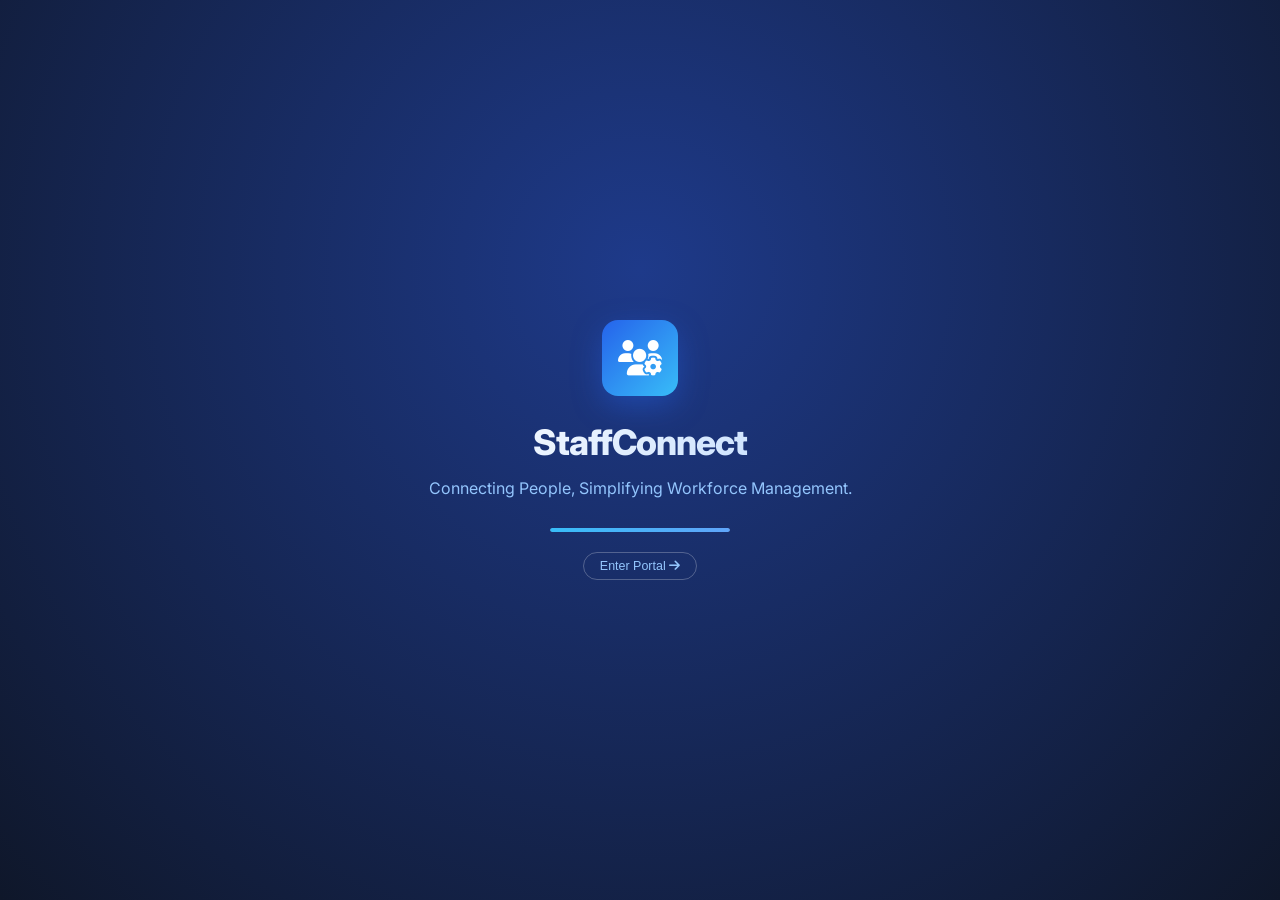
<file: frontend/index.html>
<!DOCTYPE html>
<html lang="en">
<head>
  <meta charset="UTF-8">
  <meta name="viewport" content="width=device-width, initial-scale=1.0">
  <title>StaffConnect - Workforce Management Portal</title>
  <!-- Google Fonts Inter -->
  <link rel="preconnect" href="https://fonts.googleapis.com">
  <link rel="preconnect" href="https://fonts.gstatic.com" crossorigin>
  <link href="https://fonts.googleapis.com/css2?family=Inter:wght@400;500;600;700;800&display=swap" rel="stylesheet">
  <!-- FontAwesome 6 Icons -->
  <link rel="stylesheet" href="https://cdnjs.cloudflare.com/ajax/libs/font-awesome/6.5.1/css/all.min.css">
  <!-- Custom Stylesheet -->
  <link rel="stylesheet" href="assets/css/style.css">
</head>
<body class="login-body">

  <!-- =======================================================================
       1. Welcome & Splash Screen Animation
       ======================================================================= -->
  <div id="splashScreen" class="splash-overlay">
    <div class="splash-card">
      <div class="splash-logo-box">
        <i class="fas fa-users-gear"></i>
      </div>
      <h1 class="splash-title">StaffConnect</h1>
      <p class="splash-tagline">Connecting People, Simplifying Workforce Management.</p>
      <div class="splash-loader-bar">
        <div class="splash-loader-fill"></div>
      </div>
      <button type="button" class="splash-skip-btn" onclick="dismissSplash()">
        Enter Portal <i class="fas fa-arrow-right"></i>
      </button>
    </div>
  </div>

  <!-- =======================================================================
       2. Premium Corporate Login Card
       ======================================================================= -->
  <div class="login-card-container">
    <div class="login-card">
      
      <!-- Brand Header -->
      <div class="login-brand">
        <div class="login-logo">
          <i class="fas fa-users-gear"></i>
        </div>
        <h1>StaffConnect</h1>
        <p>Connecting People, Simplifying Workforce Management</p>
      </div>

      <!-- Demo Accounts Picker (Hackathon Special) -->
      <div class="demo-accounts-box">
        <div class="demo-title">
          <i class="fas fa-bolt" style="color: #f59e0b;"></i> Quick Fill Demo Accounts
        </div>
        <div class="demo-btn-group">
          <button type="button" class="btn-demo" onclick="fillDemo('admin')">
            <i class="fas fa-shield-alt" style="color:var(--primary);"></i> Admin Demo
          </button>
          <button type="button" class="btn-demo" onclick="fillDemo('employee')">
            <i class="fas fa-user" style="color:var(--success-text);"></i> Staff Demo
          </button>
        </div>
      </div>

      <!-- Login Form -->
      <form id="loginForm">
        <div class="form-group" style="margin-bottom: 18px;">
          <label for="loginEmail">Corporate Email Address</label>
          <div style="position: relative;">
            <input 
              type="email" 
              id="loginEmail" 
              class="form-control" 
              placeholder="name@staffconnect.com" 
              required 
              style="padding-left: 38px;"
            >
            <i class="fas fa-envelope" style="position: absolute; left: 14px; top: 14px; color: var(--text-muted);"></i>
          </div>
        </div>

        <div class="form-group password-group" style="margin-bottom: 20px;">
          <div style="display: flex; justify-content: space-between; align-items: center;">
            <label for="loginPassword">Password</label>
            <a href="javascript:void(0)" onclick="openForgotPasswordModal()" style="font-size: 0.78rem; font-weight: 600;">Forgot password?</a>
          </div>
          <div style="position: relative;">
            <input 
              type="password" 
              id="loginPassword" 
              class="form-control" 
              placeholder="••••••••••••" 
              required 
              style="padding-left: 38px; padding-right: 38px;"
            >
            <i class="fas fa-lock" style="position: absolute; left: 14px; top: 14px; color: var(--text-muted);"></i>
            <i class="fas fa-eye toggle-password" style="position: absolute; right: 14px; top: 14px; color: var(--text-muted); cursor: pointer;" title="Toggle Password Visibility"></i>
          </div>
        </div>

        <div style="display: flex; align-items: center; justify-content: space-between; margin-bottom: 24px; font-size: 0.85rem;">
          <label style="display: flex; align-items: center; gap: 8px; cursor: pointer; color: var(--text-secondary);">
            <input type="checkbox" id="rememberMe" checked style="accent-color: var(--primary);"> Remember session
          </label>
          <span style="color: var(--text-muted); font-size: 0.78rem;">Role-based auto-routing</span>
        </div>

        <button type="submit" id="loginSubmitBtn" class="btn btn-primary" style="width: 100%; justify-content: center; padding: 12px; font-size: 0.95rem;">
          Sign In to Dashboard <i class="fas fa-arrow-right"></i>
        </button>
      </form>

      <!-- Security Notice -->
      <div style="margin-top: 24px; text-align: center; border-top: 1px solid var(--border-light); padding-top: 18px;">
        <span style="font-size: 0.75rem; color: var(--text-muted); display: inline-flex; align-items: center; gap: 6px;">
          <i class="fas fa-lock"></i> Protected by Spring Security 6 &amp; Stateless JWT
        </span>
      </div>

    </div>
  </div>

  <!-- =======================================================================
       3. Forgot Password / Mobile OTP Reset Modal
       ======================================================================= -->
  <div class="modal-backdrop" id="forgotPasswordModal">
    <div class="modal-card" style="max-width: 480px;">
      <div class="modal-header">
        <h3><i class="fas fa-key" style="color: var(--primary);"></i> Reset Password</h3>
        <button type="button" class="modal-close-btn" onclick="closeForgotPasswordModal()">&times;</button>
      </div>

      <!-- Step 1: Enter Email or Phone -->
      <form id="forgotStep1Form">
        <div class="modal-body">
          <p style="font-size: 0.88rem; color: var(--text-secondary); margin-bottom: 18px;">
            Enter your registered corporate email or mobile number to receive a verification code or secure reset link.
          </p>
          <div class="form-group">
            <label for="resetIdentifier">Email Address or Phone Number *</label>
            <input type="text" id="resetIdentifier" class="form-control" placeholder="name@staffconnect.com or +1 (555) 012-3456" required>
            <span class="invalid-feedback">Please enter a valid email or phone number</span>
          </div>
        </div>
        <div class="modal-footer">
          <button type="button" class="btn btn-secondary" onclick="closeForgotPasswordModal()">Cancel</button>
          <button type="submit" id="sendResetCodeBtn" class="btn btn-primary">
            Send Reset Code <i class="fas fa-paper-plane"></i>
          </button>
        </div>
      </form>

      <!-- Step 2: Enter Code & New Password -->
      <form id="forgotStep2Form" style="display: none;">
        <div class="modal-body">
          <div style="background: var(--primary-subtle); padding: 12px 14px; border-radius: var(--radius-md); border-left: 4px solid var(--primary); margin-bottom: 18px; font-size: 0.84rem; color: var(--text-main);" id="resetTargetNotice">
            Verification code sent!
          </div>

          <div class="form-group" style="margin-bottom: 16px;">
            <label for="resetOtpCode">6-Digit Verification Code / Token *</label>
            <input type="text" id="resetOtpCode" class="form-control" placeholder="e.g. 123456" maxlength="12" required style="font-family: monospace; font-size: 1.1rem; letter-spacing: 0.15em; text-align: center;">
          </div>

          <div class="form-group" style="margin-bottom: 16px;">
            <label for="resetNewPassword">New Password *</label>
            <input type="password" id="resetNewPassword" class="form-control" placeholder="At least 6 characters" minlength="6" required>
          </div>

          <div class="form-group">
            <label for="resetConfirmPassword">Confirm New Password *</label>
            <input type="password" id="resetConfirmPassword" class="form-control" placeholder="Repeat new password" minlength="6" required>
          </div>
        </div>
        <div class="modal-footer">
          <button type="button" class="btn btn-secondary" onclick="backToStep1()">Back</button>
          <button type="submit" id="submitNewPasswordBtn" class="btn btn-primary">
            Save New Password <i class="fas fa-check"></i>
          </button>
        </div>
      </form>
    </div>
  </div>

  <!-- =======================================================================
       4. Account Activation / Password Setup Modal (from Welcome Email link)
       ======================================================================= -->
  <div class="modal-backdrop" id="activationModal">
    <div class="modal-card" style="max-width: 480px;">
      <div class="modal-header">
        <h3><i class="fas fa-user-check" style="color: var(--success-text);"></i> Activate Your Account</h3>
        <button type="button" class="modal-close-btn" onclick="closeActivationModal()">&times;</button>
      </div>
      <form id="activationForm">
        <div class="modal-body">
          <p style="font-size: 0.88rem; color: var(--text-secondary); margin-bottom: 18px;">
            Welcome to StaffConnect! Please create your private permanent password to complete your account setup.
          </p>
          <div class="form-group" style="margin-bottom: 16px;">
            <label for="activationEmail">Work Email</label>
            <input type="email" id="activationEmail" class="form-control" readonly style="background: var(--bg-page);">
          </div>
          <div class="form-group" style="margin-bottom: 16px;">
            <label for="activationPassword">Create Password *</label>
            <input type="password" id="activationPassword" class="form-control" placeholder="At least 6 characters" minlength="6" required>
          </div>
          <div class="form-group">
            <label for="activationConfirmPassword">Confirm Password *</label>
            <input type="password" id="activationConfirmPassword" class="form-control" placeholder="Repeat password" minlength="6" required>
          </div>
        </div>
        <div class="modal-footer">
          <button type="submit" id="submitActivationBtn" class="btn btn-primary" style="width: 100%; justify-content: center;">
            Activate Account &amp; Proceed <i class="fas fa-arrow-right"></i>
          </button>
        </div>
      </form>
    </div>
  </div>

  <!-- Scripts -->
  <script src="assets/js/api.js"></script>
  <script src="assets/js/auth.js"></script>
</body>
</html>
</file>
<file: frontend/assets/css/style.css>
/* ==========================================================================
   StaffConnect - Corporate SaaS Design System
   Modern Blue & Clean White Palette - Premium Upgrade
   ========================================================================== */

:root {
  /* Brand Palette */
  --primary: #1d4ed8;
  --primary-hover: #1e40af;
  --primary-subtle: #eff6ff;
  --primary-border: #bfdbfe;
  --primary-gradient: linear-gradient(135deg, #1d4ed8 0%, #0284c7 100%);
  --accent: #0284c7;
  --accent-light: #e0f2fe;

  /* Neutrals & Surfaces */
  --bg-page: #f8fafc;
  --bg-card: #ffffff;
  --bg-card-subtle: #f1f5f9;
  --border-light: #e2e8f0;
  --border-medium: #cbd5e1;

  /* Typography Colors */
  --text-main: #0f172a;
  --text-secondary: #475569;
  --text-muted: #94a3b8;
  --text-white: #ffffff;

  /* Sidebar Theme (Corporate Dark Navy) */
  --sidebar-bg: #0f172a;
  --sidebar-border: #1e293b;
  --sidebar-text: #94a3b8;
  --sidebar-hover: #1e293b;
  --sidebar-active-bg: #1d4ed8;
  --sidebar-active-text: #ffffff;

  /* Status Colors */
  --success-bg: #ecfdf5;
  --success-text: #059669;
  --success-border: #a7f3d0;

  --warning-bg: #fffbeb;
  --warning-text: #d97706;
  --warning-border: #fde68a;

  --danger-bg: #fef2f2;
  --danger-text: #dc2626;
  --danger-border: #fecaca;

  --info-bg: #eff6ff;
  --info-text: #2563eb;
  --info-border: #bfdbfe;

  /* Shadows & Radius */
  --shadow-sm: 0 1px 2px 0 rgb(0 0 0 / 0.05);
  --shadow-md: 0 4px 6px -1px rgb(0 0 0 / 0.07), 0 2px 4px -2px rgb(0 0 0 / 0.07);
  --shadow-lg: 0 10px 15px -3px rgb(0 0 0 / 0.08), 0 4px 6px -4px rgb(0 0 0 / 0.08);
  --shadow-xl: 0 20px 25px -5px rgb(0 0 0 / 0.1), 0 8px 10px -6px rgb(0 0 0 / 0.1);

  --radius-sm: 6px;
  --radius-md: 10px;
  --radius-lg: 16px;
  --radius-full: 9999px;

  /* Transitions */
  --transition: all 0.2s cubic-bezier(0.4, 0, 0.2, 1);
  --transition-smooth: all 0.35s cubic-bezier(0.16, 1, 0.3, 1);
}

/* Reset & Box Sizing */
*, *::before, *::after {
  box-sizing: border-box;
  margin: 0;
  padding: 0;
}

html {
  scroll-behavior: smooth;
}

body {
  font-family: 'Inter', system-ui, -apple-system, BlinkMacSystemFont, "Segoe UI", Roboto, sans-serif;
  background-color: var(--bg-page);
  color: var(--text-main);
  line-height: 1.5;
  -webkit-font-smoothing: antialiased;
  min-height: 100vh;
}

body.modal-open {
  overflow: hidden !important;
}

a {
  color: var(--primary);
  text-decoration: none;
  transition: var(--transition);
}

a:hover {
  color: var(--primary-hover);
}

/* ==========================================================================
   Splash Screen & Welcome Animation
   ========================================================================== */
.splash-overlay {
  position: fixed;
  inset: 0;
  background: radial-gradient(circle at 50% 30%, #1e3a8a 0%, #0f172a 100%);
  display: flex;
  align-items: center;
  justify-content: center;
  z-index: 9999;
  transition: opacity 0.6s cubic-bezier(0.16, 1, 0.3, 1), visibility 0.6s;
}

.splash-overlay.fade-out {
  opacity: 0;
  visibility: hidden;
  pointer-events: none;
}

.splash-card {
  text-align: center;
  color: white;
  max-width: 500px;
  padding: 32px;
  animation: splashFadeIn 0.8s cubic-bezier(0.16, 1, 0.3, 1) forwards;
}

.splash-logo-box {
  width: 76px;
  height: 76px;
  margin: 0 auto 20px;
  background: linear-gradient(135deg, #2563eb, #38bdf8);
  border-radius: var(--radius-lg);
  display: flex;
  align-items: center;
  justify-content: center;
  font-size: 2.2rem;
  color: white;
  box-shadow: 0 10px 30px rgba(37, 99, 235, 0.4);
  animation: splashPulse 2s infinite ease-in-out;
}

.splash-title {
  font-size: 2.2rem;
  font-weight: 800;
  letter-spacing: -0.03em;
  margin-bottom: 8px;
  background: linear-gradient(135deg, #ffffff, #bfdbfe);
  -webkit-background-clip: text;
  -webkit-text-fill-color: transparent;
}

.splash-tagline {
  font-size: 1rem;
  color: #93c5fd;
  font-weight: 400;
  margin-bottom: 28px;
  line-height: 1.5;
  opacity: 0;
  animation: splashTextSlide 0.8s 0.25s forwards cubic-bezier(0.16, 1, 0.3, 1);
}

.splash-loader-bar {
  width: 180px;
  height: 4px;
  background: rgba(255, 255, 255, 0.15);
  border-radius: var(--radius-full);
  margin: 0 auto 20px;
  overflow: hidden;
  position: relative;
}

.splash-loader-fill {
  position: absolute;
  left: 0;
  top: 0;
  height: 100%;
  width: 0%;
  background: linear-gradient(90deg, #38bdf8, #60a5fa);
  border-radius: var(--radius-full);
  animation: splashFill 1.8s ease-in-out forwards;
}

.splash-skip-btn {
  background: transparent;
  border: 1px solid rgba(255, 255, 255, 0.25);
  color: #93c5fd;
  font-size: 0.78rem;
  padding: 6px 16px;
  border-radius: var(--radius-full);
  cursor: pointer;
  transition: var(--transition);
}

.splash-skip-btn:hover {
  background: rgba(255, 255, 255, 0.1);
  color: white;
  border-color: rgba(255, 255, 255, 0.5);
}

@keyframes splashFadeIn {
  from { opacity: 0; transform: translateY(18px) scale(0.95); }
  to { opacity: 1; transform: translateY(0) scale(1); }
}

@keyframes splashTextSlide {
  from { opacity: 0; transform: translateY(10px); }
  to { opacity: 1; transform: translateY(0); }
}

@keyframes splashPulse {
  0%, 100% { transform: scale(1); box-shadow: 0 10px 30px rgba(37, 99, 235, 0.4); }
  50% { transform: scale(1.04); box-shadow: 0 14px 40px rgba(56, 189, 248, 0.55); }
}

@keyframes splashFill {
  0% { width: 0%; }
  60% { width: 75%; }
  100% { width: 100%; }
}

/* ==========================================================================
   Layout Architecture: App Shell (Sidebar + Main Content)
   ========================================================================== */
.app-container {
  display: flex;
  min-height: 100vh;
}

/* Sidebar Styles */
.sidebar {
  width: 260px;
  background-color: var(--sidebar-bg);
  border-right: 1px solid var(--sidebar-border);
  display: flex;
  flex-direction: column;
  position: fixed;
  top: 0;
  bottom: 0;
  left: 0;
  z-index: 100;
  transition: var(--transition-smooth);
}

.sidebar-header {
  padding: 24px 20px;
  display: flex;
  align-items: center;
  gap: 12px;
  border-bottom: 1px solid var(--sidebar-border);
}

.sidebar-logo-icon {
  width: 40px;
  height: 40px;
  background: linear-gradient(135deg, #2563eb, #38bdf8);
  border-radius: var(--radius-md);
  display: flex;
  align-items: center;
  justify-content: center;
  color: white;
  font-size: 1.25rem;
  box-shadow: 0 4px 10px rgba(37, 99, 235, 0.3);
  transition: transform 0.3s ease;
}

.sidebar-header:hover .sidebar-logo-icon {
  transform: rotate(6deg) scale(1.05);
}

.sidebar-brand h1 {
  font-size: 1.2rem;
  font-weight: 700;
  color: var(--text-white);
  letter-spacing: -0.02em;
}

.sidebar-brand span {
  font-size: 0.72rem;
  text-transform: uppercase;
  letter-spacing: 0.05em;
  color: #38bdf8;
  font-weight: 600;
}

.sidebar-nav {
  padding: 20px 12px;
  flex: 1;
  overflow-y: auto;
  display: flex;
  flex-direction: column;
  gap: 6px;
}

.nav-section-title {
  font-size: 0.7rem;
  text-transform: uppercase;
  letter-spacing: 0.08em;
  color: var(--sidebar-text);
  padding: 8px 12px;
  font-weight: 600;
}

.nav-item {
  display: flex;
  align-items: center;
  gap: 12px;
  padding: 10px 14px;
  color: var(--sidebar-text);
  border-radius: var(--radius-md);
  font-size: 0.92rem;
  font-weight: 500;
  cursor: pointer;
  transition: var(--transition);
  position: relative;
}

.nav-item:hover {
  background-color: var(--sidebar-hover);
  color: var(--text-white);
  transform: translateX(3px);
}

.nav-item.active {
  background-color: var(--sidebar-active-bg);
  color: var(--sidebar-active-text);
  font-weight: 600;
  box-shadow: 0 4px 12px rgba(29, 78, 216, 0.25);
}

.nav-item i {
  font-size: 1.1rem;
  width: 20px;
  text-align: center;
}

.nav-badge {
  margin-left: auto;
  background-color: rgba(255, 255, 255, 0.15);
  color: white;
  font-size: 0.72rem;
  padding: 2px 8px;
  border-radius: var(--radius-full);
}

/* Sidebar Footer / User Profile Card */
.sidebar-footer {
  padding: 16px;
  border-top: 1px solid var(--sidebar-border);
  background: rgba(15, 23, 42, 0.6);
}

.user-mini-profile {
  display: flex;
  align-items: center;
  gap: 12px;
}

.user-avatar-mini {
  width: 38px;
  height: 38px;
  border-radius: var(--radius-full);
  object-fit: cover;
  border: 2px solid #38bdf8;
  background-color: #1e293b;
}

.user-mini-info {
  flex: 1;
  overflow: hidden;
}

.user-mini-name {
  color: var(--text-white);
  font-size: 0.88rem;
  font-weight: 600;
  white-space: nowrap;
  overflow: hidden;
  text-overflow: ellipsis;
}

.user-mini-role {
  color: var(--sidebar-text);
  font-size: 0.75rem;
}

.logout-btn-mini {
  background: none;
  border: none;
  color: var(--sidebar-text);
  font-size: 1.1rem;
  cursor: pointer;
  padding: 6px;
  border-radius: var(--radius-sm);
  transition: var(--transition);
}

.logout-btn-mini:hover {
  color: #f87171;
  background-color: rgba(248, 113, 113, 0.1);
}

/* Main Content Area */
.main-wrapper {
  flex: 1;
  margin-left: 260px;
  min-height: 100vh;
  display: flex;
  flex-direction: column;
  animation: pageFadeIn 0.35s cubic-bezier(0.16, 1, 0.3, 1);
}

@keyframes pageFadeIn {
  from { opacity: 0; transform: translateY(6px); }
  to { opacity: 1; transform: translateY(0); }
}

/* Top Navigation Bar */
.topbar {
  background-color: var(--bg-card);
  border-bottom: 1px solid var(--border-light);
  height: 70px;
  display: flex;
  align-items: center;
  justify-content: space-between;
  padding: 0 32px;
  position: sticky;
  top: 0;
  z-index: 90;
}

.topbar-left {
  display: flex;
  align-items: center;
  gap: 16px;
}

.mobile-menu-btn {
  display: none;
  background: none;
  border: none;
  font-size: 1.3rem;
  color: var(--text-main);
  cursor: pointer;
}

.page-title h2 {
  font-size: 1.35rem;
  font-weight: 700;
  color: var(--text-main);
  letter-spacing: -0.02em;
}

.page-title p {
  font-size: 0.8rem;
  color: var(--text-muted);
}

.topbar-right {
  display: flex;
  align-items: center;
  gap: 16px;
}

.last-login-badge {
  display: inline-flex;
  align-items: center;
  gap: 6px;
  font-size: 0.78rem;
  color: var(--text-secondary);
  background-color: var(--bg-card-subtle);
  padding: 6px 12px;
  border-radius: var(--radius-full);
  border: 1px solid var(--border-light);
}

/* Content Container */
.content-body {
  padding: 32px;
  flex: 1;
}

/* ==========================================================================
   Cards & KPI Dashboard Grid
   ========================================================================== */
.stats-grid {
  display: grid;
  grid-template-columns: repeat(4, 1fr);
  gap: 20px;
  margin-bottom: 28px;
}

.stat-card {
  background-color: var(--bg-card);
  border: 1px solid var(--border-light);
  border-radius: var(--radius-lg);
  padding: 22px;
  box-shadow: var(--shadow-sm);
  display: flex;
  align-items: center;
  justify-content: space-between;
  transition: var(--transition-smooth);
  position: relative;
  overflow: hidden;
}

.stat-card:hover {
  transform: translateY(-4px);
  box-shadow: 0 12px 24px -4px rgba(37, 99, 235, 0.12);
  border-color: var(--primary-border);
}

.stat-info p {
  font-size: 0.82rem;
  font-weight: 600;
  text-transform: uppercase;
  letter-spacing: 0.04em;
  color: var(--text-muted);
  margin-bottom: 6px;
}

.stat-info h3 {
  font-size: 1.95rem;
  font-weight: 800;
  color: var(--text-main);
  line-height: 1.1;
  font-variant-numeric: tabular-nums;
}

.stat-trend {
  font-size: 0.75rem;
  margin-top: 6px;
  display: flex;
  align-items: center;
  gap: 4px;
}

.stat-trend.up {
  color: var(--success-text);
}

.stat-trend.neutral {
  color: var(--text-secondary);
}

.stat-icon {
  width: 52px;
  height: 52px;
  border-radius: var(--radius-md);
  display: flex;
  align-items: center;
  justify-content: center;
  font-size: 1.4rem;
  transition: transform 0.3s ease;
}

.stat-card:hover .stat-icon {
  transform: scale(1.1);
}

.stat-icon.blue {
  background-color: var(--primary-subtle);
  color: var(--primary);
}

.stat-icon.green {
  background-color: var(--success-bg);
  color: var(--success-text);
}

.stat-icon.amber {
  background-color: var(--warning-bg);
  color: var(--warning-text);
}

.stat-icon.sky {
  background-color: var(--accent-light);
  color: var(--accent);
}

/* Charts Section */
.charts-grid {
  display: grid;
  grid-template-columns: 2fr 1fr;
  gap: 24px;
  margin-bottom: 28px;
}

.chart-card {
  background-color: var(--bg-card);
  border: 1px solid var(--border-light);
  border-radius: var(--radius-lg);
  padding: 24px;
  box-shadow: var(--shadow-sm);
  transition: var(--transition);
}

.chart-card:hover {
  border-color: #cbd5e1;
}

.chart-header {
  display: flex;
  align-items: center;
  justify-content: space-between;
  margin-bottom: 20px;
}

.chart-header h3 {
  font-size: 1.05rem;
  font-weight: 700;
  color: var(--text-main);
}

.chart-header span {
  font-size: 0.8rem;
  color: var(--text-muted);
}

.chart-wrapper {
  position: relative;
  width: 100%;
  height: 260px;
}

/* ==========================================================================
   Shimmer Loading Skeleton
   ========================================================================== */
.skeleton {
  background: linear-gradient(90deg, #f1f5f9 25%, #e2e8f0 50%, #f1f5f9 75%);
  background-size: 200% 100%;
  animation: shimmer 1.5s infinite;
  border-radius: var(--radius-sm);
  color: transparent !important;
}

.skeleton * {
  visibility: hidden;
}

@keyframes shimmer {
  0% { background-position: 200% 0; }
  100% { background-position: -200% 0; }
}

/* ==========================================================================
   Data Table & Directory Component
   ========================================================================== */
.table-card {
  background-color: var(--bg-card);
  border: 1px solid var(--border-light);
  border-radius: var(--radius-lg);
  box-shadow: var(--shadow-sm);
  overflow: hidden;
}

.table-toolbar {
  padding: 20px 24px;
  border-bottom: 1px solid var(--border-light);
  display: flex;
  align-items: center;
  justify-content: space-between;
  flex-wrap: wrap;
  gap: 16px;
}

.toolbar-search {
  display: flex;
  align-items: center;
  gap: 10px;
  background-color: var(--bg-page);
  border: 1px solid var(--border-light);
  border-radius: var(--radius-md);
  padding: 8px 14px;
  min-width: 280px;
  transition: var(--transition);
}

.toolbar-search:focus-within {
  border-color: var(--primary);
  background-color: #ffffff;
  box-shadow: 0 0 0 3px rgba(37, 99, 235, 0.1);
}

.toolbar-search i {
  color: var(--text-muted);
}

.toolbar-search input {
  border: none;
  outline: none;
  background: transparent;
  width: 100%;
  font-size: 0.9rem;
  color: var(--text-main);
}

.toolbar-filters {
  display: flex;
  align-items: center;
  gap: 12px;
  flex-wrap: wrap;
}

.select-filter {
  padding: 8px 12px;
  border-radius: var(--radius-md);
  border: 1px solid var(--border-light);
  background-color: var(--bg-card);
  font-size: 0.88rem;
  color: var(--text-main);
  outline: none;
  cursor: pointer;
  transition: var(--transition);
}

.select-filter:focus {
  border-color: var(--primary);
  box-shadow: 0 0 0 3px rgba(37, 99, 235, 0.1);
}

/* Buttons */
.btn {
  display: inline-flex;
  align-items: center;
  gap: 8px;
  padding: 10px 20px;
  font-size: 0.88rem;
  font-weight: 600;
  border-radius: var(--radius-md);
  border: none;
  cursor: pointer;
  transition: var(--transition-smooth);
  text-decoration: none;
  position: relative;
}

.btn:active {
  transform: scale(0.98);
}

.btn-primary {
  background-color: var(--primary);
  color: white;
  box-shadow: 0 2px 4px rgba(29, 78, 216, 0.2);
}

.btn-primary:hover {
  background-color: var(--primary-hover);
  color: white;
  box-shadow: 0 4px 12px rgba(29, 78, 216, 0.35);
  transform: translateY(-1px);
}

.btn-secondary {
  background-color: #ffffff;
  color: var(--text-secondary);
  border: 1px solid var(--border-light);
}

.btn-secondary:hover {
  background-color: var(--bg-page);
  border-color: var(--border-medium);
  color: var(--text-main);
}

.btn-danger {
  background-color: var(--danger-text);
  color: white;
}

.btn-danger:hover {
  background-color: #b91c1c;
}

.btn-sm {
  padding: 6px 14px;
  font-size: 0.8rem;
}

.btn-icon {
  padding: 7px 10px;
  border-radius: var(--radius-sm);
  background: transparent;
  border: 1px solid transparent;
  color: var(--text-secondary);
  cursor: pointer;
  transition: var(--transition);
}

.btn-icon:hover {
  background-color: var(--bg-card-subtle);
  color: var(--text-main);
}

.btn-icon.edit:hover {
  color: var(--primary);
  background-color: var(--primary-subtle);
}

.btn-icon.delete:hover {
  color: var(--danger-text);
  background-color: var(--danger-bg);
}

/* Table Design */
.table-responsive {
  width: 100%;
  overflow-x: auto;
}

.data-table {
  width: 100%;
  border-collapse: collapse;
  text-align: left;
}

.data-table th {
  background-color: #f8fafc;
  padding: 14px 20px;
  font-size: 0.78rem;
  font-weight: 700;
  text-transform: uppercase;
  letter-spacing: 0.05em;
  color: var(--text-muted);
  border-bottom: 1px solid var(--border-light);
}

.data-table td {
  padding: 16px 20px;
  font-size: 0.9rem;
  color: var(--text-main);
  border-bottom: 1px solid var(--border-light);
  vertical-align: middle;
}

.data-table tbody tr {
  transition: var(--transition);
}

.data-table tbody tr:hover {
  background-color: #f8fafc;
}

.emp-cell {
  display: flex;
  align-items: center;
  gap: 12px;
}

.emp-avatar {
  width: 42px;
  height: 42px;
  border-radius: var(--radius-full);
  object-fit: cover;
  background-color: var(--primary-subtle);
  border: 2px solid white;
  box-shadow: 0 1px 3px rgba(0, 0, 0, 0.1);
  transition: transform 0.2s ease;
}

.emp-cell:hover .emp-avatar {
  transform: scale(1.08);
}

.emp-details {
  display: flex;
  flex-direction: column;
}

.emp-name {
  font-weight: 600;
  color: var(--text-main);
}

.emp-email {
  font-size: 0.8rem;
  color: var(--text-muted);
}

.badge-tag {
  display: inline-flex;
  align-items: center;
  gap: 6px;
  padding: 4px 10px;
  border-radius: var(--radius-full);
  font-size: 0.75rem;
  font-weight: 600;
}

.badge-active {
  background-color: var(--success-bg);
  color: var(--success-text);
  border: 1px solid var(--success-border);
}

.badge-leave {
  background-color: var(--warning-bg);
  color: var(--warning-text);
  border: 1px solid var(--warning-border);
}

.badge-inactive {
  background-color: var(--danger-bg);
  color: var(--danger-text);
  border: 1px solid var(--danger-border);
}

.badge-role {
  background-color: var(--primary-subtle);
  color: var(--primary);
  border: 1px solid var(--primary-border);
}

/* Pagination Footer */
.table-pagination {
  padding: 16px 24px;
  display: flex;
  align-items: center;
  justify-content: space-between;
  border-top: 1px solid var(--border-light);
  background-color: #ffffff;
}

.pagination-info {
  font-size: 0.84rem;
  color: var(--text-muted);
}

.pagination-controls {
  display: flex;
  align-items: center;
  gap: 8px;
}

/* ==========================================================================
   Modals & Popups (Full Scrolling Architecture Fix)
   ========================================================================== */
.modal-backdrop {
  position: fixed;
  inset: 0;
  background-color: rgba(15, 23, 42, 0.65);
  backdrop-filter: blur(6px);
  -webkit-backdrop-filter: blur(6px);
  display: flex;
  align-items: center;
  justify-content: center;
  z-index: 1000;
  padding: 20px;
  opacity: 0;
  visibility: hidden;
  pointer-events: none;
  transition: opacity 0.25s cubic-bezier(0.16, 1, 0.3, 1), visibility 0.25s;
  overflow: hidden;
}

.modal-backdrop.show {
  opacity: 1;
  visibility: visible;
  pointer-events: auto;
}

.modal-card {
  background-color: #ffffff;
  border-radius: var(--radius-lg);
  box-shadow: 0 25px 50px -12px rgba(15, 23, 42, 0.28), 0 0 0 1px rgba(226, 232, 240, 0.8);
  width: 100%;
  max-width: 740px;
  max-height: min(90vh, 880px);
  display: flex;
  flex-direction: column;
  overflow: hidden;
  transform: translateY(24px) scale(0.97);
  transition: transform 0.25s cubic-bezier(0.16, 1, 0.3, 1);
}

.modal-backdrop.show .modal-card {
  transform: translateY(0) scale(1);
}

/* Modal form must flex so body scrolls independently */
.modal-card form {
  display: flex;
  flex-direction: column;
  flex: 1;
  min-height: 0;
  overflow: hidden;
}

.modal-header {
  padding: 18px 26px;
  border-bottom: 1px solid var(--border-light);
  display: flex;
  align-items: center;
  justify-content: space-between;
  flex-shrink: 0;
  background: #ffffff;
  z-index: 2;
}

.modal-header h3 {
  font-size: 1.18rem;
  font-weight: 700;
  color: var(--text-main);
  display: flex;
  align-items: center;
  gap: 10px;
}

.modal-close-btn {
  background: none;
  border: none;
  font-size: 1.35rem;
  color: var(--text-muted);
  cursor: pointer;
  padding: 4px 8px;
  border-radius: var(--radius-sm);
  transition: var(--transition);
  line-height: 1;
}

.modal-close-btn:hover {
  color: var(--danger-text);
  background-color: var(--danger-bg);
}

.modal-body {
  padding: 24px 28px;
  overflow-y: auto;
  overflow-x: hidden;
  flex: 1;
  min-height: 0;
  overscroll-behavior: contain;
  -webkit-overflow-scrolling: touch;
  scroll-behavior: smooth;
}

/* Custom sleek scrollbar */
.modal-body::-webkit-scrollbar {
  width: 6px;
}
.modal-body::-webkit-scrollbar-track {
  background: #f1f5f9;
  border-radius: 4px;
}
.modal-body::-webkit-scrollbar-thumb {
  background: #cbd5e1;
  border-radius: 4px;
}
.modal-body::-webkit-scrollbar-thumb:hover {
  background: #94a3b8;
}

.modal-footer {
  padding: 16px 26px;
  border-top: 1px solid var(--border-light);
  display: flex;
  align-items: center;
  justify-content: flex-end;
  gap: 12px;
  background-color: #f8fafc;
  flex-shrink: 0;
  z-index: 2;
}

/* ==========================================================================
   Multi-Section Form Architecture
   ========================================================================== */
.form-section {
  background: #ffffff;
  border: 1px solid var(--border-light);
  border-radius: var(--radius-md);
  padding: 20px 22px;
  margin-bottom: 20px;
  position: relative;
  transition: var(--transition);
}

.form-section:hover {
  border-color: #cbd5e1;
  box-shadow: 0 2px 8px rgba(0, 0, 0, 0.03);
}

.form-section:last-child {
  margin-bottom: 4px;
}

.section-badge-header {
  display: flex;
  align-items: center;
  gap: 10px;
  margin-bottom: 16px;
  padding-bottom: 10px;
  border-bottom: 1px solid var(--border-light);
}

.section-badge-number {
  width: 26px;
  height: 26px;
  border-radius: var(--radius-full);
  background: var(--primary-subtle);
  color: var(--primary);
  font-weight: 700;
  font-size: 0.8rem;
  display: flex;
  align-items: center;
  justify-content: center;
}

.section-badge-header h4 {
  font-size: 0.92rem;
  font-weight: 700;
  color: var(--text-main);
  text-transform: uppercase;
  letter-spacing: 0.04em;
  margin: 0;
}

.required-star {
  color: var(--danger-text);
  font-weight: bold;
  margin-left: 2px;
}

.form-grid {
  display: grid;
  grid-template-columns: 1fr 1fr;
  gap: 16px;
}

.form-full {
  grid-column: 1 / -1;
}

.form-group {
  display: flex;
  flex-direction: column;
  gap: 6px;
  position: relative;
}

.form-group label {
  font-size: 0.82rem;
  font-weight: 600;
  color: var(--text-secondary);
  display: flex;
  align-items: center;
}

.form-control {
  padding: 10px 14px;
  border: 1px solid var(--border-light);
  border-radius: var(--radius-md);
  font-size: 0.9rem;
  color: var(--text-main);
  background-color: #ffffff;
  outline: none;
  transition: var(--transition);
}

.form-control:focus {
  border-color: var(--primary);
  box-shadow: 0 0 0 3px rgba(37, 99, 235, 0.12);
}

.form-control.is-invalid {
  border-color: var(--danger-text);
  background-color: #fffbfa;
}

.form-control.is-invalid:focus {
  box-shadow: 0 0 0 3px rgba(220, 38, 38, 0.12);
}

.form-control.is-valid {
  border-color: var(--success-text);
}

.invalid-feedback {
  font-size: 0.74rem;
  color: var(--danger-text);
  margin-top: 2px;
  display: none;
}

.form-group.has-error .invalid-feedback {
  display: block;
}

textarea.form-control {
  resize: vertical;
  min-height: 80px;
}

/* ==========================================================================
   Profile Picture Upload Widget
   ========================================================================== */
.avatar-upload-box {
  display: flex;
  align-items: center;
  gap: 20px;
  background: var(--bg-page);
  border: 2px dashed var(--border-medium);
  border-radius: var(--radius-md);
  padding: 16px 20px;
  transition: var(--transition);
}

.avatar-upload-box.drag-over {
  border-color: var(--primary);
  background: var(--primary-subtle);
}

.avatar-preview-circle {
  width: 68px;
  height: 68px;
  border-radius: var(--radius-full);
  object-fit: cover;
  border: 3px solid white;
  box-shadow: 0 2px 8px rgba(0, 0, 0, 0.12);
  background: var(--primary-subtle);
  flex-shrink: 0;
}

.avatar-upload-details {
  flex: 1;
}

.avatar-upload-actions {
  display: flex;
  align-items: center;
  gap: 10px;
  margin-top: 8px;
  flex-wrap: wrap;
}

/* ==========================================================================
   Phone OTP Verification Widget
   ========================================================================== */
.otp-widget {
  background: #f8fafc;
  border: 1px solid var(--border-light);
  border-radius: var(--radius-md);
  padding: 12px 16px;
  margin-top: 10px;
  display: none;
  animation: splashFadeIn 0.3s cubic-bezier(0.16, 1, 0.3, 1);
}

.otp-widget.show {
  display: block;
}

.otp-input-group {
  display: flex;
  align-items: center;
  gap: 8px;
  margin-top: 8px;
}

.otp-input {
  font-family: monospace;
  font-size: 1.15rem;
  letter-spacing: 0.25em;
  text-align: center;
  width: 140px;
  padding: 8px 12px;
}

.otp-timer {
  font-size: 0.78rem;
  color: var(--text-muted);
}

/* ==========================================================================
   Toast Notifications
   ========================================================================== */
.toast-container {
  position: fixed;
  top: 24px;
  right: 24px;
  z-index: 2000;
  display: flex;
  flex-direction: column;
  gap: 12px;
  pointer-events: none;
}

.toast {
  pointer-events: auto;
  min-width: 320px;
  max-width: 440px;
  background: white;
  border-radius: var(--radius-md);
  padding: 14px 18px;
  box-shadow: 0 10px 25px -5px rgba(0, 0, 0, 0.12), 0 8px 10px -6px rgba(0, 0, 0, 0.08);
  display: flex;
  align-items: flex-start;
  gap: 12px;
  border-left: 4px solid var(--primary);
  transform: translateX(120%);
  transition: transform 0.35s cubic-bezier(0.16, 1, 0.3, 1), opacity 0.3s;
  position: relative;
  overflow: hidden;
}

.toast.show {
  transform: translateX(0);
}

.toast.success {
  border-left-color: var(--success-text);
}

.toast.error {
  border-left-color: var(--danger-text);
}

.toast.warning {
  border-left-color: var(--warning-text);
}

.toast-icon {
  font-size: 1.25rem;
  margin-top: 2px;
}

.toast.success .toast-icon { color: var(--success-text); }
.toast.error .toast-icon { color: var(--danger-text); }
.toast.warning .toast-icon { color: var(--warning-text); }

.toast-content {
  flex: 1;
}

.toast-title {
  font-size: 0.88rem;
  font-weight: 700;
  color: var(--text-main);
  margin-bottom: 2px;
}

.toast-message {
  font-size: 0.82rem;
  color: var(--text-secondary);
  line-height: 1.4;
}

.toast-close {
  background: none;
  border: none;
  color: var(--text-muted);
  cursor: pointer;
  font-size: 1rem;
  padding: 2px 4px;
  margin-left: 4px;
}

.toast-close:hover {
  color: var(--text-main);
}

/* ==========================================================================
   Login Page Specific Styling
   ========================================================================== */
.login-body {
  background: linear-gradient(135deg, #0f172a 0%, #1e3a8a 100%);
  min-height: 100vh;
  display: flex;
  align-items: center;
  justify-content: center;
  padding: 20px;
  overflow-x: hidden;
}

.login-card-container {
  width: 100%;
  max-width: 480px;
  animation: loginSlideUp 0.8s 0.2s cubic-bezier(0.16, 1, 0.3, 1) both;
}

@keyframes loginSlideUp {
  from { opacity: 0; transform: translateY(30px) scale(0.97); }
  to { opacity: 1; transform: translateY(0) scale(1); }
}

.login-card {
  background-color: #ffffff;
  border-radius: var(--radius-lg);
  box-shadow: 0 25px 50px -12px rgba(0, 0, 0, 0.35);
  padding: 40px 36px;
  border: 1px solid rgba(255, 255, 255, 0.15);
}

.login-brand {
  text-align: center;
  margin-bottom: 28px;
}

.login-logo {
  width: 58px;
  height: 58px;
  margin: 0 auto 14px;
  background: linear-gradient(135deg, #1d4ed8, #0ea5e9);
  border-radius: var(--radius-md);
  display: flex;
  align-items: center;
  justify-content: center;
  color: white;
  font-size: 1.7rem;
  box-shadow: 0 8px 20px rgba(29, 78, 216, 0.3);
  transition: transform 0.3s ease;
}

.login-card:hover .login-logo {
  transform: rotate(6deg) scale(1.05);
}

.login-brand h1 {
  font-size: 1.75rem;
  font-weight: 800;
  color: var(--text-main);
  letter-spacing: -0.02em;
}

.login-brand p {
  color: var(--text-secondary);
  font-size: 0.88rem;
  margin-top: 4px;
}

/* Demo Quick Pickers for Hackathon Presentation */
.demo-accounts-box {
  background-color: #f8fafc;
  border: 1px dashed var(--border-medium);
  border-radius: var(--radius-md);
  padding: 12px 14px;
  margin-bottom: 24px;
}

.demo-title {
  font-size: 0.72rem;
  font-weight: 700;
  text-transform: uppercase;
  color: var(--text-muted);
  letter-spacing: 0.05em;
  margin-bottom: 8px;
  display: flex;
  align-items: center;
  gap: 6px;
}

.demo-btn-group {
  display: grid;
  grid-template-columns: 1fr 1fr;
  gap: 8px;
}

.btn-demo {
  padding: 7px 10px;
  background: #ffffff;
  border: 1px solid var(--border-light);
  border-radius: var(--radius-sm);
  font-size: 0.78rem;
  font-weight: 600;
  color: var(--text-secondary);
  cursor: pointer;
  display: flex;
  align-items: center;
  justify-content: center;
  gap: 6px;
  transition: var(--transition);
}

.btn-demo:hover {
  background-color: var(--primary-subtle);
  border-color: var(--primary-border);
  color: var(--primary);
  transform: translateY(-1px);
}

/* ==========================================================================
   Reduced Motion Accessibility Preference
   ========================================================================== */
@media (prefers-reduced-motion: reduce) {
  *, *::before, *::after {
    animation-duration: 0.01ms !important;
    animation-iteration-count: 1 !important;
    transition-duration: 0.01ms !important;
    scroll-behavior: auto !important;
  }
  .splash-overlay {
    display: none !important;
  }
  .skeleton {
    animation: none !important;
    background: #e2e8f0 !important;
  }
}

/* Responsive Breakpoints */
@media (max-width: 1024px) {
  .stats-grid {
    grid-template-columns: repeat(2, 1fr);
  }
  .charts-grid {
    grid-template-columns: 1fr;
  }
  .modal-card {
    max-width: 640px;
  }
}

@media (max-width: 768px) {
  .sidebar {
    transform: translateX(-100%);
  }
  .sidebar.active {
    transform: translateX(0);
  }
  .main-wrapper {
    margin-left: 0;
  }
  .mobile-menu-btn {
    display: block;
  }
  .stats-grid {
    grid-template-columns: 1fr;
  }
  .topbar {
    padding: 0 16px;
  }
  .content-body {
    padding: 16px;
  }
  .form-grid {
    grid-template-columns: 1fr;
  }
  .modal-card {
    max-height: 94vh;
    border-radius: var(--radius-md);
  }
  .modal-body {
    padding: 16px;
  }
  .avatar-upload-box {
    flex-direction: column;
    text-align: center;
  }
}
</file>
